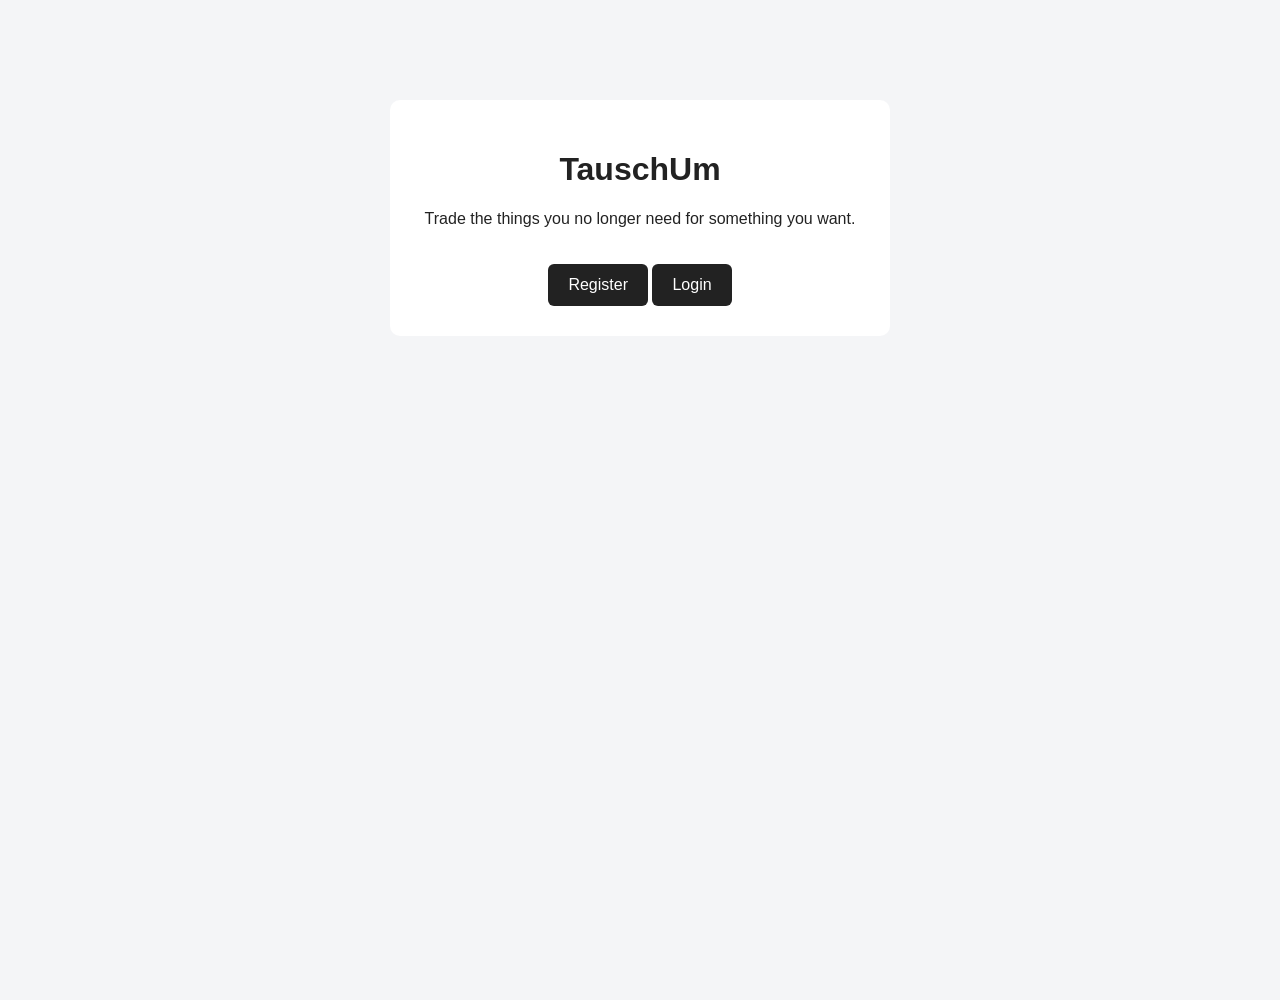
<file: frontend/index.html>
<!DOCTYPE html>
<html lang="en">
<head>
    <meta charset="UTF-8">
    <meta
        name="viewport"
        content="width=device-width, initial-scale=1.0"
    >

    <title>TauschUm</title>

    <link rel="stylesheet" href="style.css">
</head>

<body>
    <main class="home-container">
        <h1>TauschUm</h1>

        <p>
            Trade the things you no longer need for something you want.
        </p>

        <a class="button" href="register.html">
            Register
        </a>
        
        <a class="button" href="login.html">
            Login
        </a>
    </main>
</body>
</html>
</file>
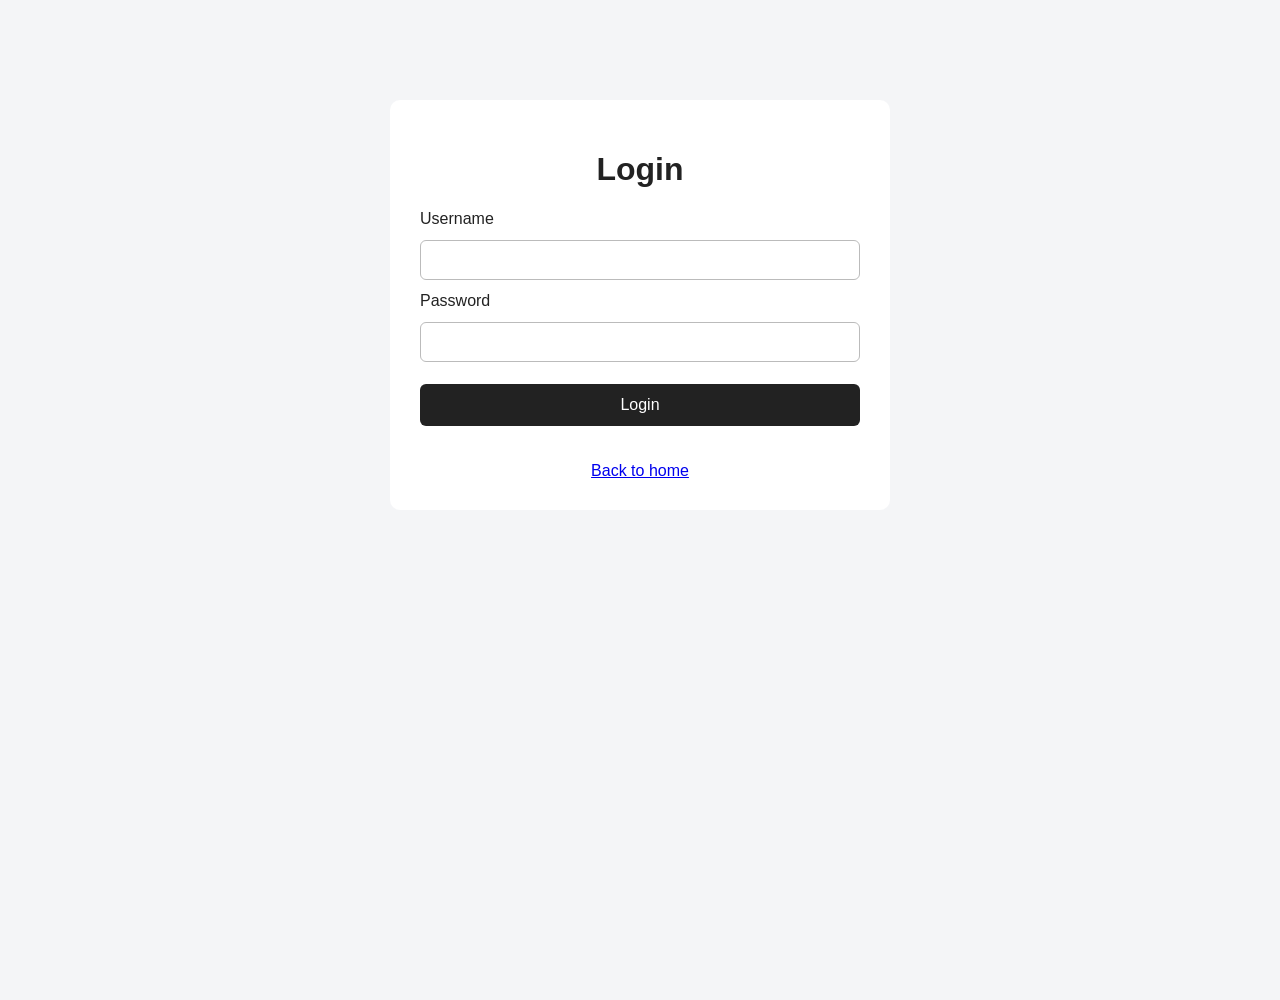
<file: frontend/item.html>
<!DOCTYPE html>
<html lang="en">
<head>
    <meta charset="UTF-8">

    <meta
        name="viewport"
        content="width=device-width, initial-scale=1.0"
    >

    <title>View Listing | TauschUm</title>

    <link rel="stylesheet" href="style.css">
</head>

<body class="listing-page">

    <header class="marketplace-header">
        <a href="marketplace.html" class="logo">
            ⇄ TauschUm
        </a>

        <a
            href="marketplace.html"
            class="back-to-marketplace"
        >
            Back to marketplace
        </a>

        <span id="username-display"></span>
    </header>

    <main class="listing-container">

        <section
            id="listing-card"
            class="listing-card"
        >
            <p>Loading listing...</p>
        </section>

        <section
            id="trade-menu"
            class="trade-menu hidden"
        >
            <div class="trade-menu-header">

                <div>
                    <h2>Create a trade offer</h2>

                    <p>
                        Add one or more items to each side of the trade.
                    </p>
                </div>

                <button
                    type="button"
                    id="close-trade-menu"
                    class="close-trade-menu"
                    aria-label="Close trade menu"
                >
                    ×
                </button>

            </div>

            <div class="trade-board">

                <!-- YOUR OFFER -->

                <section class="trade-panel">
                    <h3>Your offer</h3>

                    <div class="trade-slider">

                        <button
                            type="button"
                            id="previous-user-item-button"
                            class="slider-button"
                            aria-label="Previous item"
                        >
                            ‹
                        </button>

                        <div
                            id="user-item-slide"
                            class="trade-slide"
                        >
                            <p>Loading your items...</p>
                        </div>

                        <button
                            type="button"
                            id="next-user-item-button"
                            class="slider-button"
                            aria-label="Next item"
                        >
                            ›
                        </button>

                    </div>

                    <p
                        id="user-slider-position"
                        class="slider-position"
                    ></p>

                    <button
                        type="button"
                        id="toggle-offered-item-button"
                        class="select-item-button"
                        disabled
                    >
                        Add to offer
                    </button>

                    <div class="selected-items-section">
                        <h4>Items you are offering</h4>

                        <div
                            id="selected-offered-items"
                            class="selected-items-container"
                        >
                            <p class="empty-selection-message">
                                No items selected.
                            </p>
                        </div>
                    </div>
                </section>

                <div class="trade-exchange-symbol">
                    ⇄
                </div>

                <!-- ITEMS BEING REQUESTED -->

                <section class="trade-panel">
                    <h3>You receive</h3>

                    <div class="trade-slider">

                        <button
                            type="button"
                            id="previous-owner-item-button"
                            class="slider-button"
                            aria-label="Previous requested item"
                        >
                            ‹
                        </button>

                        <div
                            id="owner-item-slide"
                            class="trade-slide"
                        >
                            <p>Loading available items...</p>
                        </div>

                        <button
                            type="button"
                            id="next-owner-item-button"
                            class="slider-button"
                            aria-label="Next requested item"
                        >
                            ›
                        </button>

                    </div>

                    <p
                        id="owner-slider-position"
                        class="slider-position"
                    ></p>

                    <button
                        type="button"
                        id="toggle-requested-item-button"
                        class="select-item-button"
                        disabled
                    >
                        Add to request
                    </button>

                    <div class="selected-items-section">
                        <h4>Items you are requesting</h4>

                        <div
                            id="selected-requested-items"
                            class="selected-items-container"
                        >
                            <p class="empty-selection-message">
                                No items selected.
                            </p>
                        </div>
                    </div>
                </section>

            </div>

            <p
                id="trade-message"
                class="trade-message"
            ></p>

            <div class="trade-actions">

                <button
                    type="button"
                    id="cancel-trade-button"
                    class="secondary-button"
                >
                    Cancel
                </button>

                <button
                    type="button"
                    id="send-trade-button"
                    disabled
                >
                    Send offer
                </button>

            </div>
        </section>

    </main>

    <script>
        const API_URL =
            "http://127.0.0.1:8000";

        const username =
            localStorage.getItem("username");

        const userId =
            Number(localStorage.getItem("user_id"));

        const usernameDisplay =
            document.getElementById(
                "username-display"
            );

        const listingCard =
            document.getElementById(
                "listing-card"
            );

        const tradeMenu =
            document.getElementById(
                "trade-menu"
            );

        const tradeMessage =
            document.getElementById(
                "trade-message"
            );

        const sendTradeButton =
            document.getElementById(
                "send-trade-button"
            );

        const closeTradeMenuButton =
            document.getElementById(
                "close-trade-menu"
            );

        const cancelTradeButton =
            document.getElementById(
                "cancel-trade-button"
            );

        /*
            Your items
        */

        const userItemSlide =
            document.getElementById(
                "user-item-slide"
            );

        const previousUserItemButton =
            document.getElementById(
                "previous-user-item-button"
            );

        const nextUserItemButton =
            document.getElementById(
                "next-user-item-button"
            );

        const userSliderPosition =
            document.getElementById(
                "user-slider-position"
            );

        const toggleOfferedItemButton =
            document.getElementById(
                "toggle-offered-item-button"
            );

        const selectedOfferedItemsContainer =
            document.getElementById(
                "selected-offered-items"
            );

        /*
            Other user's items
        */

        const ownerItemSlide =
            document.getElementById(
                "owner-item-slide"
            );

        const previousOwnerItemButton =
            document.getElementById(
                "previous-owner-item-button"
            );

        const nextOwnerItemButton =
            document.getElementById(
                "next-owner-item-button"
            );

        const ownerSliderPosition =
            document.getElementById(
                "owner-slider-position"
            );

        const toggleRequestedItemButton =
            document.getElementById(
                "toggle-requested-item-button"
            );

        const selectedRequestedItemsContainer =
            document.getElementById(
                "selected-requested-items"
            );

        let currentItem = null;

        let userItems = [];

        let ownerItems = [];

        let currentUserItemIndex = 0;

        let currentOwnerItemIndex = 0;

        const selectedOfferedItemIds =
            new Set();

        const selectedRequestedItemIds =
            new Set();

        if (!username || !userId) {
            window.location.href =
                "login.html";
        } else {
            usernameDisplay.textContent =
                `Hello, ${username}`;
        }

        const urlParameters =
            new URLSearchParams(
                window.location.search
            );

        const itemId =
            Number(urlParameters.get("id"));

        function getItemImage(item, imageClass) {
            if (!item.photo_path) {
                return `
                    <div class="trade-slide-placeholder">
                        Item image
                    </div>
                `;
            }

            return `
                <img
                    src="${item.photo_path}"
                    alt="${item.name}"
                    class="${imageClass}"
                >
            `;
        }

        async function loadItem() {
            if (!itemId) {
                listingCard.innerHTML = `
                    <p class="error-message">
                        No listing was selected.
                    </p>
                `;

                return;
            }

            try {
                const response = await fetch(
                    `${API_URL}/items/${itemId}`
                );

                const result =
                    await response.json();

                if (!response.ok) {
                    throw new Error(
                        result.detail ||
                        "Could not load this listing."
                    );
                }

                currentItem = result;

                if (currentItem.owner_id === userId) {
                    listingCard.innerHTML = `
                        <p class="error-message">
                            You cannot request a trade
                            for your own item.
                        </p>
                    `;

                    return;
                }

                const imageContent =
                    getItemImage(
                        currentItem,
                        "listing-image"
                    );

                listingCard.innerHTML = `
                    <div class="listing-image-section">
                        ${imageContent}
                    </div>

                    <div class="listing-information">
                        <h1>
                            ${currentItem.name}
                        </h1>

                        <p class="listing-owner">
                            Listed by
                            <strong>
                                ${currentItem.owner_username}
                            </strong>
                        </p>

                        <section class="listing-description">
                            <h2>Description</h2>

                            <p>
                                ${
                                    currentItem.description ||
                                    "No description provided."
                                }
                            </p>
                        </section>

                        <section class="listing-wishlist">
                            <h2>Owner's wishlist</h2>

                            <p>
                                Wishlist coming soon.
                            </p>
                        </section>

                        <button
                            type="button"
                            id="request-trade-button"
                            class="request-trade-button"
                        >
                            Request a trade
                        </button>
                    </div>
                `;

                const requestTradeButton =
                    document.getElementById(
                        "request-trade-button"
                    );

                requestTradeButton.addEventListener(
                    "click",
                    openTradeMenu
                );

            } catch (error) {
                listingCard.innerHTML = `
                    <p class="error-message">
                        ${error.message}
                    </p>
                `;
            }
        }

        async function openTradeMenu() {
            selectedOfferedItemIds.clear();

            selectedRequestedItemIds.clear();

            /*
                The listing originally opened is
                automatically requested.
            */

            selectedRequestedItemIds.add(
                currentItem.id
            );

            currentUserItemIndex = 0;

            currentOwnerItemIndex = 0;

            tradeMessage.textContent = "";

            sendTradeButton.textContent =
                "Send offer";

            sendTradeButton.disabled = true;

            tradeMenu.classList.remove(
                "hidden"
            );

            await Promise.all([
                loadUserItems(),
                loadOwnerItems()
            ]);

            renderSelectedOfferedItems();

            renderSelectedRequestedItems();

            updateSendButton();

            tradeMenu.scrollIntoView({
                behavior: "smooth",
                block: "start"
            });
        }

        function closeTradeMenu() {
            tradeMenu.classList.add(
                "hidden"
            );

            tradeMessage.textContent = "";

            selectedOfferedItemIds.clear();

            selectedRequestedItemIds.clear();
        }

        async function loadUserItems() {
            userItemSlide.innerHTML = `
                <p>Loading your items...</p>
            `;

            try {
                const response = await fetch(
                    `${API_URL}/users/${userId}/items`
                );

                const result =
                    await response.json();

                if (!response.ok) {
                    throw new Error(
                        result.detail ||
                        "Could not load your items."
                    );
                }

                userItems = result;

                if (userItems.length === 0) {
                    userItemSlide.innerHTML = `
                        <p class="error-message">
                            You need to list an item
                            before making a trade offer.
                        </p>
                    `;

                    previousUserItemButton.disabled =
                        true;

                    nextUserItemButton.disabled =
                        true;

                    toggleOfferedItemButton.disabled =
                        true;

                    userSliderPosition.textContent =
                        "";

                    return;
                }

                currentUserItemIndex = 0;

                showCurrentUserItem();

            } catch (error) {
                userItemSlide.innerHTML = `
                    <p class="error-message">
                        ${error.message}
                    </p>
                `;

                previousUserItemButton.disabled =
                    true;

                nextUserItemButton.disabled =
                    true;

                toggleOfferedItemButton.disabled =
                    true;
            }
        }

        async function loadOwnerItems() {
            ownerItemSlide.innerHTML = `
                <p>Loading available items...</p>
            `;

            try {
                const response = await fetch(
                    `${API_URL}/users/${currentItem.owner_id}/items`
                );

                const result =
                    await response.json();

                if (!response.ok) {
                    throw new Error(
                        result.detail ||
                        "Could not load this user's items."
                    );
                }

                ownerItems = result;

                if (ownerItems.length === 0) {
                    ownerItemSlide.innerHTML = `
                        <p class="error-message">
                            This user has no available items.
                        </p>
                    `;

                    previousOwnerItemButton.disabled =
                        true;

                    nextOwnerItemButton.disabled =
                        true;

                    toggleRequestedItemButton.disabled =
                        true;

                    ownerSliderPosition.textContent =
                        "";

                    return;
                }

                const openedItemIndex =
                    ownerItems.findIndex(
                        item =>
                            item.id === currentItem.id
                    );

                if (openedItemIndex >= 0) {
                    currentOwnerItemIndex =
                        openedItemIndex;
                } else {
                    currentOwnerItemIndex = 0;
                }

                showCurrentOwnerItem();

            } catch (error) {
                ownerItemSlide.innerHTML = `
                    <p class="error-message">
                        ${error.message}
                    </p>
                `;

                previousOwnerItemButton.disabled =
                    true;

                nextOwnerItemButton.disabled =
                    true;

                toggleRequestedItemButton.disabled =
                    true;
            }
        }

        function showCurrentUserItem() {
            if (userItems.length === 0) {
                return;
            }

            const item =
                userItems[currentUserItemIndex];

            const imageContent =
                getItemImage(
                    item,
                    "trade-slide-image"
                );

            userItemSlide.innerHTML = `
                ${imageContent}

                <div class="trade-slide-information">
                    <h4>${item.name}</h4>

                    <p>
                        ${
                            item.description ||
                            "No description provided."
                        }
                    </p>
                </div>
            `;

            userSliderPosition.textContent =
                `${currentUserItemIndex + 1} of ${userItems.length}`;

            previousUserItemButton.disabled =
                userItems.length <= 1;

            nextUserItemButton.disabled =
                userItems.length <= 1;

            toggleOfferedItemButton.disabled =
                false;

            updateOfferedItemButton();
        }

        function showCurrentOwnerItem() {
            if (ownerItems.length === 0) {
                return;
            }

            const item =
                ownerItems[currentOwnerItemIndex];

            const imageContent =
                getItemImage(
                    item,
                    "trade-slide-image"
                );

            ownerItemSlide.innerHTML = `
                ${imageContent}

                <div class="trade-slide-information">
                    <h4>${item.name}</h4>

                    <p>
                        ${
                            item.description ||
                            "No description provided."
                        }
                    </p>
                </div>
            `;

            ownerSliderPosition.textContent =
                `${currentOwnerItemIndex + 1} of ${ownerItems.length}`;

            previousOwnerItemButton.disabled =
                ownerItems.length <= 1;

            nextOwnerItemButton.disabled =
                ownerItems.length <= 1;

            toggleRequestedItemButton.disabled =
                false;

            updateRequestedItemButton();
        }

        function showPreviousUserItem() {
            if (userItems.length === 0) {
                return;
            }

            currentUserItemIndex--;

            if (currentUserItemIndex < 0) {
                currentUserItemIndex =
                    userItems.length - 1;
            }

            showCurrentUserItem();
        }

        function showNextUserItem() {
            if (userItems.length === 0) {
                return;
            }

            currentUserItemIndex++;

            if (
                currentUserItemIndex >=
                userItems.length
            ) {
                currentUserItemIndex = 0;
            }

            showCurrentUserItem();
        }

        function showPreviousOwnerItem() {
            if (ownerItems.length === 0) {
                return;
            }

            currentOwnerItemIndex--;

            if (currentOwnerItemIndex < 0) {
                currentOwnerItemIndex =
                    ownerItems.length - 1;
            }

            showCurrentOwnerItem();
        }

        function showNextOwnerItem() {
            if (ownerItems.length === 0) {
                return;
            }

            currentOwnerItemIndex++;

            if (
                currentOwnerItemIndex >=
                ownerItems.length
            ) {
                currentOwnerItemIndex = 0;
            }

            showCurrentOwnerItem();
        }

        function toggleCurrentOfferedItem() {
            const item =
                userItems[currentUserItemIndex];

            if (
                selectedOfferedItemIds.has(item.id)
            ) {
                selectedOfferedItemIds.delete(
                    item.id
                );
            } else {
                selectedOfferedItemIds.add(
                    item.id
                );
            }

            updateOfferedItemButton();

            renderSelectedOfferedItems();

            updateSendButton();
        }

        function toggleCurrentRequestedItem() {
            const item =
                ownerItems[currentOwnerItemIndex];

            if (
                selectedRequestedItemIds.has(item.id)
            ) {
                selectedRequestedItemIds.delete(
                    item.id
                );
            } else {
                selectedRequestedItemIds.add(
                    item.id
                );
            }

            updateRequestedItemButton();

            renderSelectedRequestedItems();

            updateSendButton();
        }

        function updateOfferedItemButton() {
            const item =
                userItems[currentUserItemIndex];

            if (
                selectedOfferedItemIds.has(item.id)
            ) {
                toggleOfferedItemButton.textContent =
                    "Remove from offer";

                toggleOfferedItemButton.classList.add(
                    "selected"
                );
            } else {
                toggleOfferedItemButton.textContent =
                    "Add to offer";

                toggleOfferedItemButton.classList.remove(
                    "selected"
                );
            }
        }

        function updateRequestedItemButton() {
            const item =
                ownerItems[currentOwnerItemIndex];

            if (
                selectedRequestedItemIds.has(item.id)
            ) {
                toggleRequestedItemButton.textContent =
                    "Remove from request";

                toggleRequestedItemButton.classList.add(
                    "selected"
                );
            } else {
                toggleRequestedItemButton.textContent =
                    "Add to request";

                toggleRequestedItemButton.classList.remove(
                    "selected"
                );
            }
        }

        function renderSelectedOfferedItems() {
            const selectedItems =
                userItems.filter(
                    item =>
                        selectedOfferedItemIds.has(
                            item.id
                        )
                );

            if (selectedItems.length === 0) {
                selectedOfferedItemsContainer.innerHTML = `
                    <p class="empty-selection-message">
                        No items selected.
                    </p>
                `;

                return;
            }

            selectedOfferedItemsContainer.innerHTML =
                selectedItems.map(item => `
                    <div class="selected-item-chip">
                        <span>${item.name}</span>

                        <button
                            type="button"
                            class="remove-selected-item"
                            data-offered-item-id="${item.id}"
                            aria-label="Remove ${item.name}"
                        >
                            ×
                        </button>
                    </div>
                `).join("");

            const removeButtons =
                selectedOfferedItemsContainer
                    .querySelectorAll(
                        "[data-offered-item-id]"
                    );

            removeButtons.forEach(button => {
                button.addEventListener(
                    "click",
                    () => {
                        const selectedItemId =
                            Number(
                                button.dataset
                                    .offeredItemId
                            );

                        selectedOfferedItemIds.delete(
                            selectedItemId
                        );

                        renderSelectedOfferedItems();

                        updateOfferedItemButton();

                        updateSendButton();
                    }
                );
            });
        }

        function renderSelectedRequestedItems() {
            const selectedItems =
                ownerItems.filter(
                    item =>
                        selectedRequestedItemIds.has(
                            item.id
                        )
                );

            if (selectedItems.length === 0) {
                selectedRequestedItemsContainer.innerHTML = `
                    <p class="empty-selection-message">
                        No items selected.
                    </p>
                `;

                return;
            }

            selectedRequestedItemsContainer.innerHTML =
                selectedItems.map(item => `
                    <div class="selected-item-chip">
                        <span>${item.name}</span>

                        <button
                            type="button"
                            class="remove-selected-item"
                            data-requested-item-id="${item.id}"
                            aria-label="Remove ${item.name}"
                        >
                            ×
                        </button>
                    </div>
                `).join("");

            const removeButtons =
                selectedRequestedItemsContainer
                    .querySelectorAll(
                        "[data-requested-item-id]"
                    );

            removeButtons.forEach(button => {
                button.addEventListener(
                    "click",
                    () => {
                        const selectedItemId =
                            Number(
                                button.dataset
                                    .requestedItemId
                            );

                        selectedRequestedItemIds.delete(
                            selectedItemId
                        );

                        renderSelectedRequestedItems();

                        updateRequestedItemButton();

                        updateSendButton();
                    }
                );
            });
        }

        function updateSendButton() {
            const hasOfferedItems =
                selectedOfferedItemIds.size > 0;

            const hasRequestedItems =
                selectedRequestedItemIds.size > 0;

            sendTradeButton.disabled =
                !hasOfferedItems ||
                !hasRequestedItems;
        }

        async function sendTradeOffer() {
            if (
                selectedOfferedItemIds.size === 0
            ) {
                tradeMessage.textContent =
                    "Choose at least one item to offer.";

                return;
            }

            if (
                selectedRequestedItemIds.size === 0
            ) {
                tradeMessage.textContent =
                    "Choose at least one item to request.";

                return;
            }

            sendTradeButton.disabled = true;

            sendTradeButton.textContent =
                "Sending...";

            tradeMessage.textContent = "";

            const tradeData = {
                requester_id: userId,

                receiver_id:
                    currentItem.owner_id,

                offered_item_ids:
                    Array.from(
                        selectedOfferedItemIds
                    ),

                requested_item_ids:
                    Array.from(
                        selectedRequestedItemIds
                    )
            };

            try {
                const response = await fetch(
                    `${API_URL}/trade-requests`,
                    {
                        method: "POST",

                        headers: {
                            "Content-Type":
                                "application/json"
                        },

                        body: JSON.stringify(
                            tradeData
                        )
                    }
                );

                const result =
                    await response.json();

                if (!response.ok) {
                    throw new Error(
                        result.detail ||
                        "Could not send the trade request."
                    );
                }

                tradeMessage.textContent =
                    "Trade request sent successfully. Returning to the marketplace...";

                sendTradeButton.textContent =
                    "Offer sent";

                setTimeout(() => {
                    window.location.href =
                        "marketplace.html";
                }, 1500);

            } catch (error) {
                tradeMessage.textContent =
                    error.message;

                sendTradeButton.textContent =
                    "Send offer";

                updateSendButton();
            }
        }

        previousUserItemButton.addEventListener(
            "click",
            showPreviousUserItem
        );

        nextUserItemButton.addEventListener(
            "click",
            showNextUserItem
        );

        previousOwnerItemButton.addEventListener(
            "click",
            showPreviousOwnerItem
        );

        nextOwnerItemButton.addEventListener(
            "click",
            showNextOwnerItem
        );

        toggleOfferedItemButton.addEventListener(
            "click",
            toggleCurrentOfferedItem
        );

        toggleRequestedItemButton.addEventListener(
            "click",
            toggleCurrentRequestedItem
        );

        closeTradeMenuButton.addEventListener(
            "click",
            closeTradeMenu
        );

        cancelTradeButton.addEventListener(
            "click",
            closeTradeMenu
        );

        sendTradeButton.addEventListener(
            "click",
            sendTradeOffer
        );

        loadItem();
    </script>

</body>
</html>
</file>
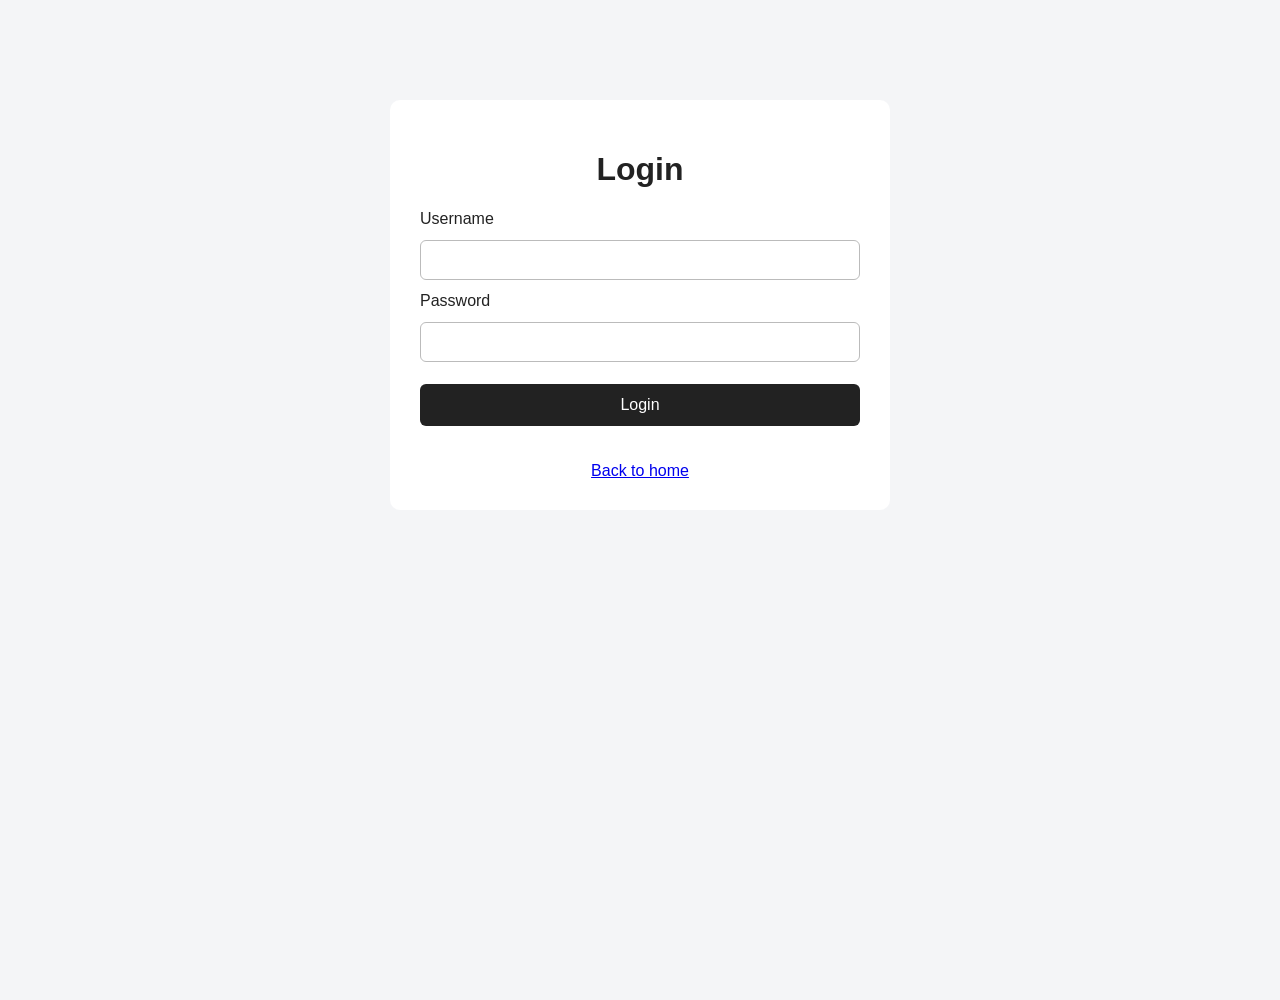
<file: frontend/list-item.html>
<!DOCTYPE html>
<html lang="en">
<head>
    <meta charset="UTF-8">

    <meta
        name="viewport"
        content="width=device-width, initial-scale=1.0"
    >

    <title>List an Item | TauschUm</title>

    <link rel="stylesheet" href="style.css">
</head>

<body class="list-item-page">

    <header class="marketplace-header">
        <a href="marketplace.html" class="logo">
            TauschUm
        </a>

        <span id="username-display"></span>
    </header>

    <main class="list-item-container">

        <section class="list-item-card">
            <h1>List an item</h1>

            <p>
                Add something you are willing to trade.
            </p>

            <form id="list-item-form">

                <label for="name">
                    Item name
                </label>

                <input
                    type="text"
                    id="name"
                    name="name"
                    required
                >

                <label for="description">
                    Description
                </label>

                <textarea
                    id="description"
                    name="description"
                    rows="5"
                    required
                ></textarea>

                <label for="photo">
                    Item photo
                </label>

                <input
                    type="file"
                    id="photo"
                    name="photo"
                    accept="image/jpeg,image/png,image/webp"
                    required
                >

                <img
                    id="photo-preview"
                    class="photo-preview"
                    alt="Selected item preview"
                    hidden
                >

                <p
                    id="form-message"
                    class="form-message"
                ></p>

                <button
                    type="submit"
                    class="add-item-button"
                >
                    List item
                </button>

            </form>
        </section>

    </main>

    <script>
        const username =
            localStorage.getItem("username");

        const userId =
            localStorage.getItem("user_id");

        const usernameDisplay =
            document.getElementById(
                "username-display"
            );

        const form =
            document.getElementById(
                "list-item-form"
            );

        const photoInput =
            document.getElementById("photo");

        const photoPreview =
            document.getElementById(
                "photo-preview"
            );

        const formMessage =
            document.getElementById(
                "form-message"
            );

        if (!username || !userId) {
            window.location.href = "login.html";
        } else {
            usernameDisplay.textContent =
                `Hello, ${username}`;
        }

        photoInput.addEventListener(
            "change",
            function () {
                const selectedPhoto =
                    photoInput.files[0];

                if (!selectedPhoto) {
                    photoPreview.hidden = true;
                    return;
                }

                photoPreview.src =
                    URL.createObjectURL(
                        selectedPhoto
                    );

                photoPreview.hidden = false;
            }
        );

        form.addEventListener(
            "submit",
            async function (event) {
                event.preventDefault();

                formMessage.textContent =
                    "Uploading item...";

                const formData =
                    new FormData();

                formData.append(
                    "name",
                    document.getElementById(
                        "name"
                    ).value
                );

                formData.append(
                    "description",
                    document.getElementById(
                        "description"
                    ).value
                );

                formData.append(
                    "owner_id",
                    userId
                );

                formData.append(
                    "photo",
                    photoInput.files[0]
                );

                try {
                    const response = await fetch(
                        "http://127.0.0.1:8000/items/upload",
                        {
                            method: "POST",
                            body: formData,
                        }
                    );

                    const result =
                        await response.json();

                    if (!response.ok) {
                        throw new Error(
                            result.detail ||
                            "Could not list item."
                        );
                    }

                    window.location.href =
                        "marketplace.html";

                } catch (error) {
                    formMessage.textContent =
                        error.message;
                }
            }
        );
    </script>

</body>
</html>
</file>
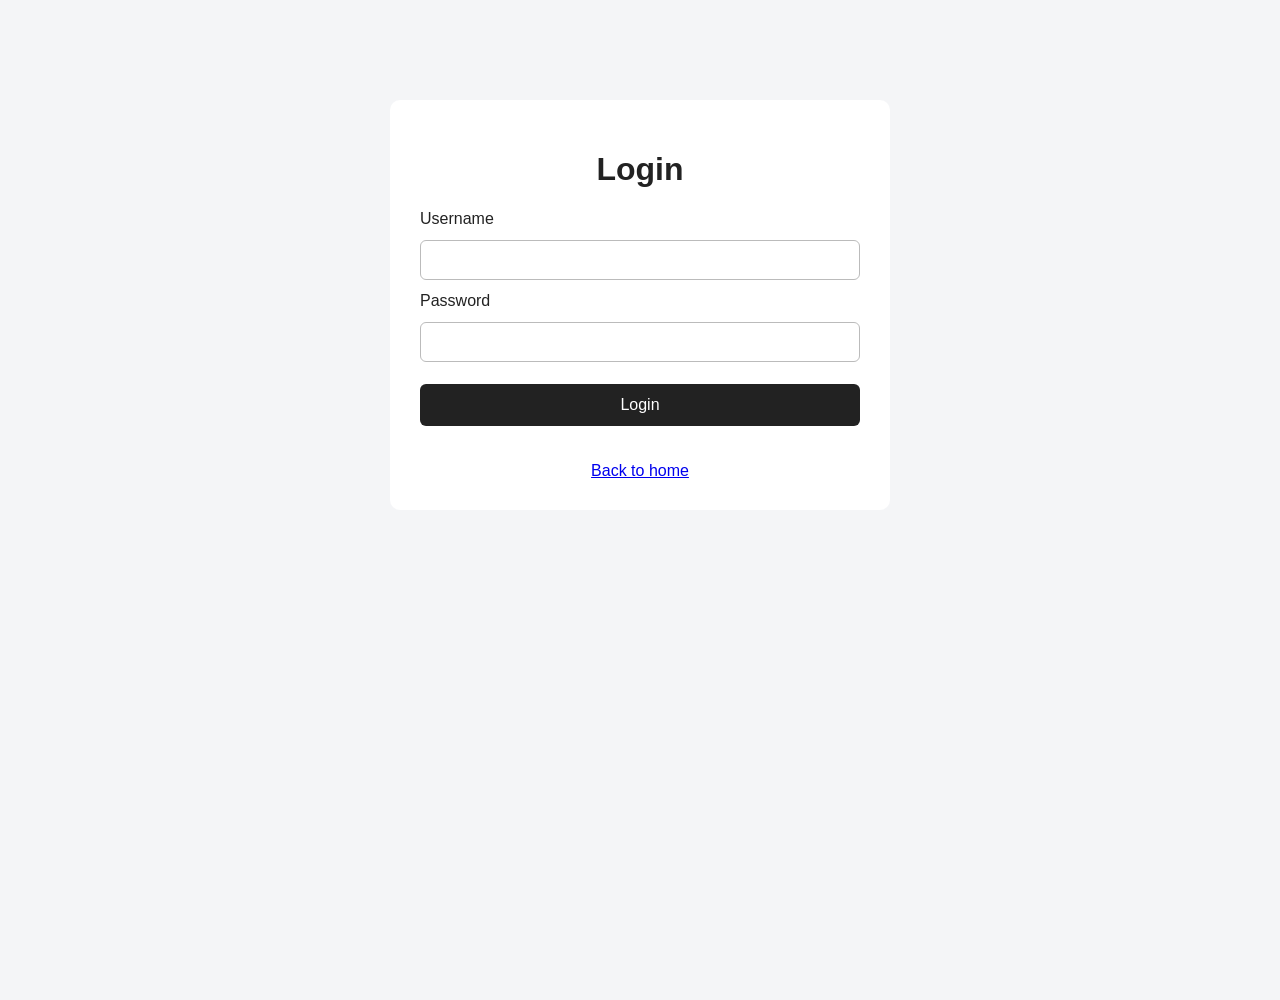
<file: frontend/login.html>
<!DOCTYPE html>
<html lang="en">
<head>
    <meta charset="UTF-8">

    <meta
        name="viewport"
        content="width=device-width, initial-scale=1.0"
    >

    <title>Login | TauschUm</title>

    <link rel="stylesheet" href="style.css">
</head>

<body>
    <main class="form-container">
        <h1>Login</h1>

        <form id="login-form">
            <label for="username">
                Username
            </label>

            <input
                id="username"
                type="text"
                required
            >

            <label for="password">
                Password
            </label>

            <input
                id="password"
                type="password"
                required
            >

            <button type="submit">
                Login
            </button>
        </form>

        <p id="message"></p>

        <a href="index.html">
            Back to home
        </a>
    </main>

    <script>
        const form = document.getElementById("login-form");
        const message = document.getElementById("message");

        form.addEventListener("submit", async function (event) {
            event.preventDefault();

            const username =
                document.getElementById("username").value;

            const password =
                document.getElementById("password").value;

            const response = await fetch(
                "http://127.0.0.1:8000/login",
                {
                    method: "POST",
                    headers: {
                        "Content-Type": "application/json"
                    },
                    body: JSON.stringify({
                        username: username,
                        password: password
                    })
                }
            );

            const data = await response.json();

            if (response.ok) {

                localStorage.setItem(
                    "user_id",
                    data.user_id
                );


                localStorage.setItem(
                    "username",
                    data.username
                );

                window.location.href = "marketplace.html";
            } else {
                message.textContent = data.detail;
            }
        });
    </script>
</body>
</html>
</file>
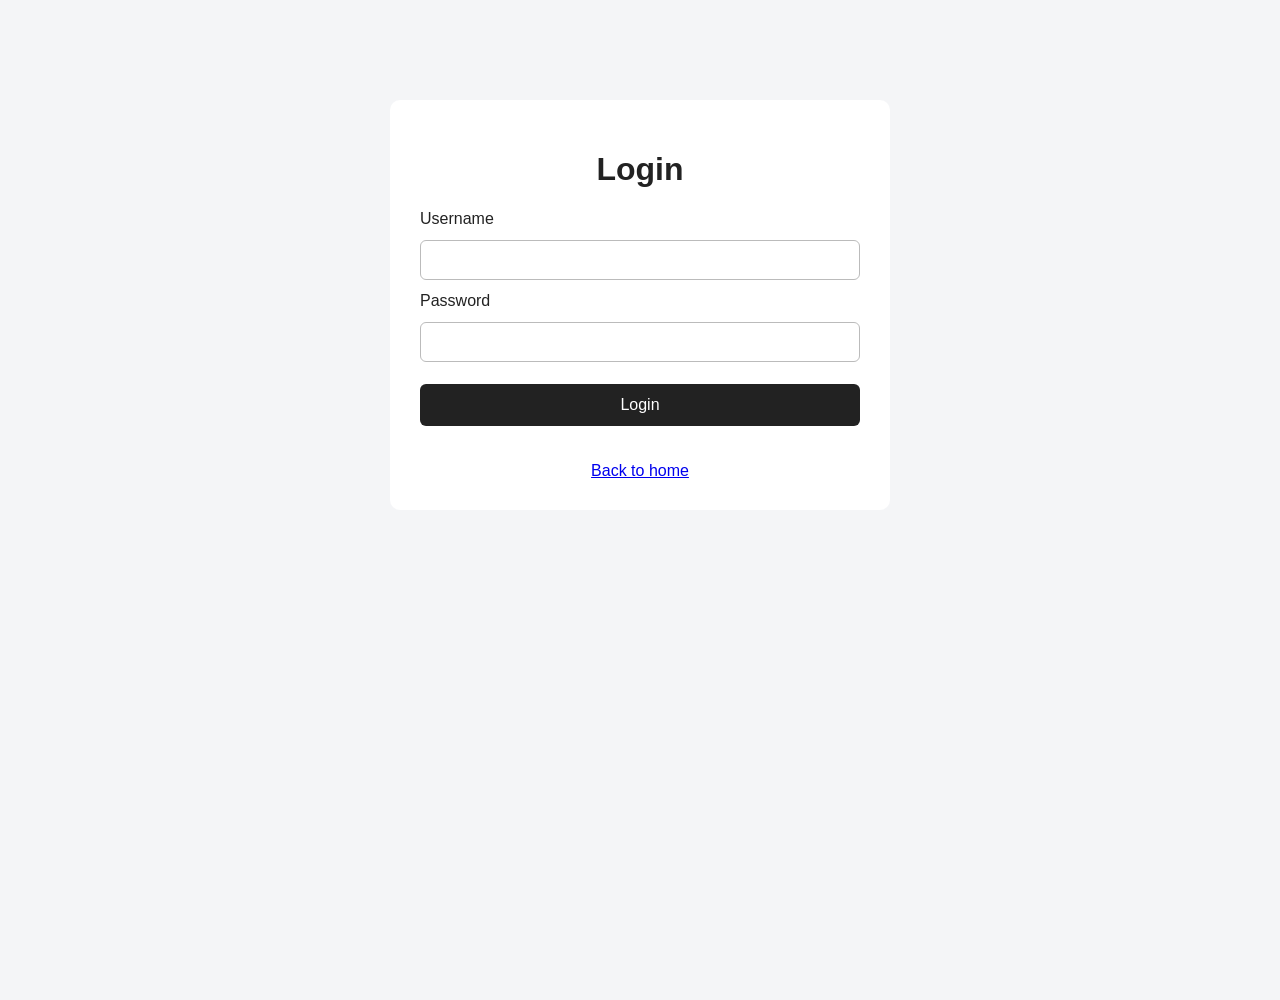
<file: frontend/marketplace.html>
<!DOCTYPE html>
<html lang="en">
<head>
    <meta charset="UTF-8">

    <meta
        name="viewport"
        content="width=device-width, initial-scale=1.0"
    >

    <title>TauschUm Marketplace Hi Test</title>

    <link rel="stylesheet" href="style.css">
</head>

<body class="marketplace-page">

    <h1 style="background: red; color: white;">
        TESTING NEW MARKETPLACE
    </h1>

    <header class="marketplace-header">
        <a href="marketplace.html" class="logo">
            ⇄ TauschUm
        </a>

        <nav class="main-navigation">
            <a
                href="marketplace.html"
                class="nav-link active"
            >
                Marketplace
            </a>

            <a
                href="my-listings.html"
                class="nav-link"
            >
                My Listings
            </a>

            <a
                href="trade-requests.html"
                class="nav-link notification-link"
            >
                Trade Requests

                <span
                    id="trade-request-count"
                    class="notification-badge hidden"
                >
                    0
                </span>
            </a>

            <a
                href="chat.html"
                class="nav-link notification-link"
            >
                Chat

                <span
                    id="chat-count"
                    class="notification-badge hidden"
                >
                    0
                </span>
            </a>

            <a
                href="profile.html"
                class="nav-link"
            >
                Profile
            </a>
        </nav>

        <div class="marketplace-user-section">
            <span id="username-display"></span>

            <button
                type="button"
                id="logout-button"
                class="logout-button"
            >
                Log out
            </button>
        </div>
    </header>

    <section class="marketplace-search-section">
        <input
            type="search"
            id="search-bar"
            class="search-bar"
            placeholder="Search for items..."
        >
    </section>

    <main class="marketplace-container">

        <section class="marketplace-heading">
            <div>
                <h1>Marketplace</h1>

                <p>
                    Find something worth swapping for.
                </p>
            </div>

            <a
                href="list-item.html"
                class="add-item-button"
            >
                List an item
            </a>
        </section>

        <section
            id="item-grid"
            class="item-grid"
        >
            <p>Loading items...</p>
        </section>

    </main>

    <script>
        const API_URL =
            "http://127.0.0.1:8000";

        const username =
            localStorage.getItem("username");

        const userId =
            Number(localStorage.getItem("user_id"));

        const usernameDisplay =
            document.getElementById(
                "username-display"
            );

        const itemGrid =
            document.getElementById(
                "item-grid"
            );

        const searchBar =
            document.getElementById(
                "search-bar"
            );

        const logoutButton =
            document.getElementById(
                "logout-button"
            );

        const tradeRequestCount =
            document.getElementById(
                "trade-request-count"
            );

        const chatCount =
            document.getElementById(
                "chat-count"
            );

        let marketplaceItems = [];

        if (!username || !userId) {
            window.location.href =
                "login.html";
        } else {
            usernameDisplay.textContent =
                `Hello, ${username}`;
        }

        function logout() {
            localStorage.removeItem(
                "user_id"
            );

            localStorage.removeItem(
                "username"
            );

            window.location.href =
                "login.html";
        }

        function updateNotificationBadge(
            badge,
            count
        ) {
            if (count > 0) {
                badge.textContent = count;

                badge.classList.remove(
                    "hidden"
                );
            } else {
                badge.textContent = "0";

                badge.classList.add(
                    "hidden"
                );
            }
        }

        function renderItems(items) {
            itemGrid.innerHTML = "";

            if (items.length === 0) {
                itemGrid.innerHTML = `
                    <p>
                        No matching items were found.
                    </p>
                `;

                return;
            }

            for (const item of items) {
                const card =
                    document.createElement(
                        "article"
                    );

                card.className =
                    "item-card";

                let imageContent = `
                    <div class="item-image-text">
                        Item image
                    </div>
                `;

                if (item.photo_path) {
                    imageContent = `
                        <img
                            src="${item.photo_path}"
                            alt="${item.name}"
                            class="item-image"
                        >
                    `;
                }

                card.innerHTML = `
                    <div class="item-image-placeholder">
                        ${imageContent}
                    </div>

                    <div class="item-card-content">
                        <h2>${item.name}</h2>

                        <p class="item-description">
                            ${
                                item.description ||
                                "No description provided."
                            }
                        </p>

                        <p class="item-owner">
                            Listed by
                            <strong>
                                ${item.owner_username}
                            </strong>
                        </p>

                        <div class="wishlist">
                            <h3>Wishlist</h3>

                            <p>
                                Wishlist coming soon.
                            </p>
                        </div>

                        <a
                            href="item.html?id=${item.id}"
                            class="view-listing-button"
                        >
                            View listing
                        </a>
                    </div>
                `;

                itemGrid.appendChild(
                    card
                );
            }
        }

        async function loadItems() {
            try {
                const response = await fetch(
                    `${API_URL}/items`
                );

                const result =
                    await response.json();

                if (!response.ok) {
                    throw new Error(
                        result.detail ||
                        "Could not load marketplace items."
                    );
                }

                marketplaceItems =
                    result.filter(
                        item =>
                            item.owner_id !==
                            userId
                    );

                if (
                    marketplaceItems.length === 0
                ) {
                    itemGrid.innerHTML = `
                        <p>
                            No other users have listed
                            any items yet.
                        </p>
                    `;

                    return;
                }

                renderItems(
                    marketplaceItems
                );

            } catch (error) {
                itemGrid.innerHTML = `
                    <p class="error-message">
                        ${error.message}
                    </p>
                `;
            }
        }

        function searchItems() {
            const searchText =
                searchBar.value
                    .trim()
                    .toLowerCase();

            if (!searchText) {
                renderItems(
                    marketplaceItems
                );

                return;
            }

            const filteredItems =
                marketplaceItems.filter(
                    item => {
                        const name =
                            item.name
                                .toLowerCase();

                        const description =
                            (
                                item.description ||
                                ""
                            ).toLowerCase();

                        const owner =
                            item.owner_username
                                .toLowerCase();

                        return (
                            name.includes(
                                searchText
                            ) ||
                            description.includes(
                                searchText
                            ) ||
                            owner.includes(
                                searchText
                            )
                        );
                    }
                );

            renderItems(
                filteredItems
            );
        }

        logoutButton.addEventListener(
            "click",
            logout
        );

        searchBar.addEventListener(
            "input",
            searchItems
        );

        /*
            Temporary notification values.

            These will later be replaced by
            values loaded from the backend.
        */

        updateNotificationBadge(
            tradeRequestCount,
            0
        );

        updateNotificationBadge(
            chatCount,
            0
        );

        loadItems();
    </script>

</body>
</html>
</file>
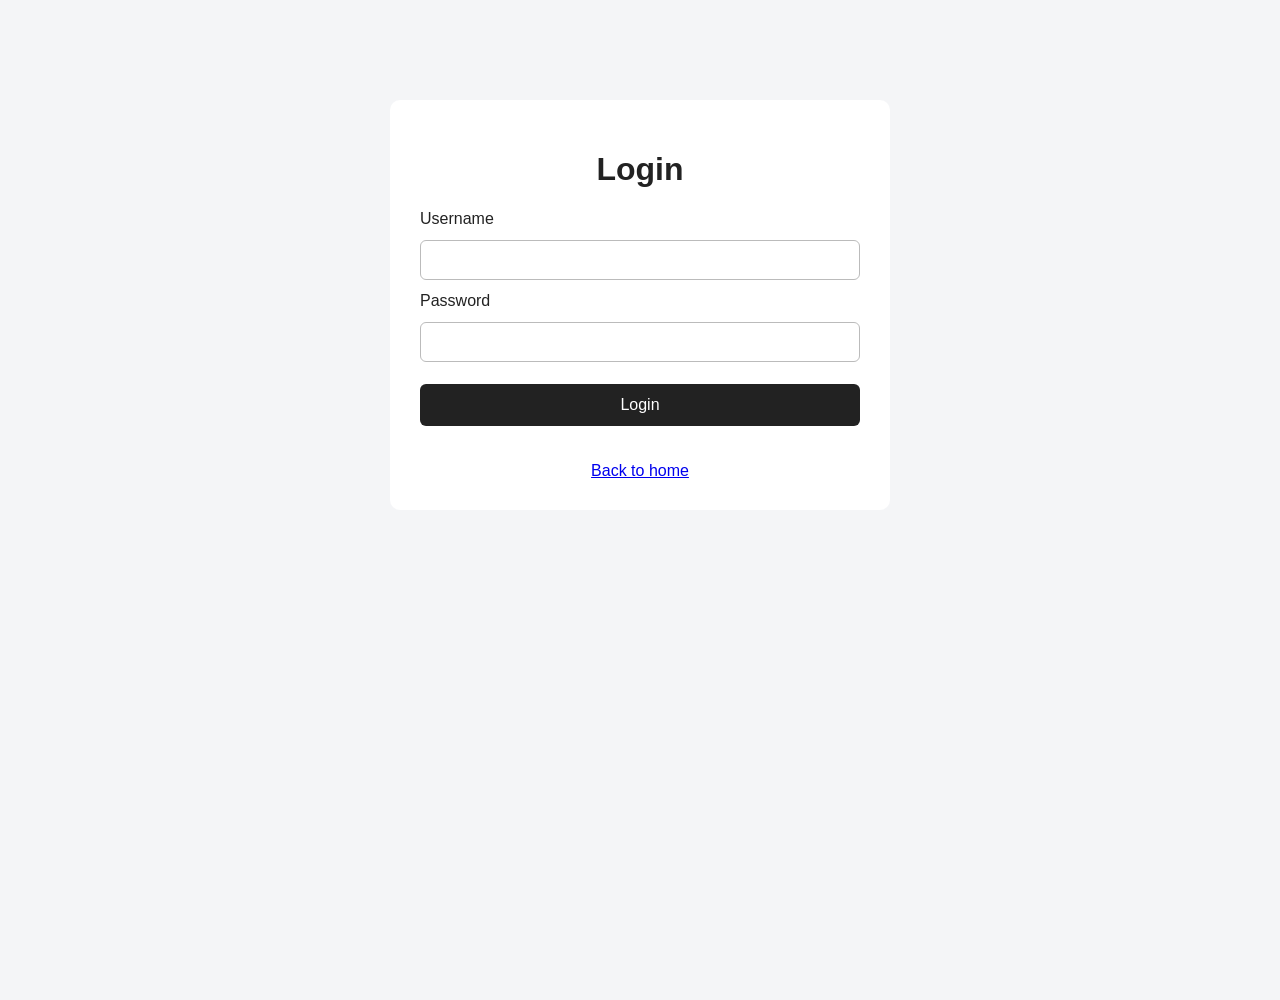
<file: frontend/my-listings.html>
<!DOCTYPE html>
<html lang="en">
<head>
    <meta charset="UTF-8">
    <meta name="viewport" content="width=device-width, initial-scale=1.0">

    <title>My Listings | TauschUm</title>

    <link rel="stylesheet" href="style.css">
</head>

<body>
    <header class="marketplace-header">
        <a class="logo" href="marketplace.html">⇄ TauschUm</a>

        <nav class="main-navigation">
            <a href="marketplace.html">Marketplace</a>
            <a class="active" href="my-listings.html">My Listings</a>
            <a href="trade-requests.html">Trade Requests</a>
            <a href="#">Chat</a>
            <a href="#">Profile</a>
        </nav>

        <div class="marketplace-user-section">
            <span id="username-display"></span>

            <button
                class="logout-button"
                id="logout-button"
                type="button"
            >
                Logout
            </button>
        </div>
    </header>

    <main class="my-listings-page">
        <section class="my-listings-heading">
            <div>
                <h1>My Listings</h1>

                <p>
                    View and manage the items you currently have listed.
                </p>
            </div>

            <a
                class="add-listing-button"
                href="list-item.html"
            >
                + Add listing
            </a>
        </section>

        <div
            class="listing-message"
            id="listing-message"
            role="status"
        ></div>

        <section
            class="my-listings-grid"
            id="my-listings-grid"
        >
            <div class="listings-loading">
                Loading your listings…
            </div>
        </section>
    </main>

    <script>
        const API_BASE_URL = "http://127.0.0.1:8000";

        const userId = Number(
            localStorage.getItem("user_id")
        );

        const username = localStorage.getItem("username");

        const listingsGrid = document.getElementById(
            "my-listings-grid"
        );

        const listingMessage = document.getElementById(
            "listing-message"
        );

        if (!userId || !username) {
            window.location.href = "login.html";
        }

        document.getElementById(
            "username-display"
        ).textContent = username;

        document.getElementById(
            "logout-button"
        ).addEventListener("click", () => {
            localStorage.removeItem("user_id");
            localStorage.removeItem("username");

            window.location.href = "login.html";
        });

        function escapeHtml(value) {
            return String(value ?? "")
                .replaceAll("&", "&amp;")
                .replaceAll("<", "&lt;")
                .replaceAll(">", "&gt;")
                .replaceAll('"', "&quot;")
                .replaceAll("'", "&#039;");
        }

        function showMessage(message, type) {
            listingMessage.textContent = message;
            listingMessage.className = (
                `listing-message ${type}`
            );
        }

        function clearMessage() {
            listingMessage.textContent = "";
            listingMessage.className = "listing-message";
        }

        async function getErrorMessage(response) {
            try {
                const data = await response.json();

                return (
                    data.detail ||
                    "Something went wrong."
                );
            } catch {
                return "Something went wrong.";
            }
        }

        function renderListingCard(item) {
            const image = item.photo_path
                ? `
                    <img
                        class="my-listing-image"
                        src="${escapeHtml(item.photo_path)}"
                        alt="${escapeHtml(item.name)}"
                    >
                `
                : `
                    <div class="my-listing-image-placeholder">
                        No image
                    </div>
                `;

            return `
                <article
                    class="my-listing-card"
                    data-item-id="${item.id}"
                >
                    ${image}

                    <div class="my-listing-content">
                        <h2>
                            ${escapeHtml(item.name)}
                        </h2>

                        ${
                            item.description
                                ? `
                                    <p class="my-listing-description">
                                        ${escapeHtml(item.description)}
                                    </p>
                                `
                                : ""
                        }

                        <div class="my-listing-actions">
                            <a
                                class="my-listing-view-button"
                                href="view-listing.html?id=${item.id}"
                            >
                                View listing
                            </a>

                            <button
                                class="my-listing-remove-button"
                                type="button"
                                data-remove-item-id="${item.id}"
                                data-item-name="${escapeHtml(item.name)}"
                            >
                                Remove listing
                            </button>
                        </div>
                    </div>
                </article>
            `;
        }

        function attachRemoveButtons() {
            document.querySelectorAll(
                "[data-remove-item-id]"
            ).forEach((button) => {
                button.addEventListener(
                    "click",
                    handleRemoveListing
                );
            });
        }

        async function loadListings() {
            clearMessage();

            try {
                const response = await fetch(
                    `${API_BASE_URL}/users/${userId}/items`
                );

                if (!response.ok) {
                    throw new Error(
                        await getErrorMessage(response)
                    );
                }

                const items = await response.json();

                if (items.length === 0) {
                    listingsGrid.innerHTML = `
                        <div class="my-listings-empty">
                            <h2>You have no active listings.</h2>

                            <p>
                                Add an item when you are ready
                                to start trading.
                            </p>

                            <a
                                class="add-listing-button"
                                href="list-item.html"
                            >
                                + Add your first listing
                            </a>
                        </div>
                    `;

                    return;
                }

                listingsGrid.innerHTML = items
                    .map(renderListingCard)
                    .join("");

                attachRemoveButtons();

            } catch (error) {
                listingsGrid.innerHTML = `
                    <div class="my-listings-empty">
                        Could not load your listings.
                    </div>
                `;

                showMessage(
                    error.message,
                    "error"
                );
            }
        }

        async function handleRemoveListing(event) {
            const button = event.currentTarget;

            const itemId = Number(
                button.dataset.removeItemId
            );

            const itemName = button.dataset.itemName;

            const confirmed = window.confirm(
                `Remove "${itemName}" from your listings? ` +
                "Any pending trade requests involving this item " +
                "will become unavailable."
            );

            if (!confirmed) {
                return;
            }

            button.disabled = true;
            button.textContent = "Removing…";

            try {
                const response = await fetch(
                    `${API_BASE_URL}/items/${itemId}/remove`,
                    {
                        method: "PATCH",
                        headers: {
                            "Content-Type": "application/json"
                        },
                        body: JSON.stringify({
                            user_id: userId
                        })
                    }
                );

                if (!response.ok) {
                    throw new Error(
                        await getErrorMessage(response)
                    );
                }

                const card = document.querySelector(
                    `[data-item-id="${itemId}"]`
                );

                if (card) {
                    card.remove();
                }

                showMessage(
                    `"${itemName}" was removed successfully.`,
                    "success"
                );

                const remainingCards = document.querySelectorAll(
                    ".my-listing-card"
                );

                if (remainingCards.length === 0) {
                    listingsGrid.innerHTML = `
                        <div class="my-listings-empty">
                            <h2>You have no active listings.</h2>

                            <p>
                                Add an item when you are ready
                                to start trading.
                            </p>

                            <a
                                class="add-listing-button"
                                href="list-item.html"
                            >
                                + Add your first listing
                            </a>
                        </div>
                    `;
                }

            } catch (error) {
                showMessage(
                    error.message,
                    "error"
                );

                button.disabled = false;
                button.textContent = "Remove listing";
            }
        }

        loadListings();
    </script>
</body>
</html>
</file>
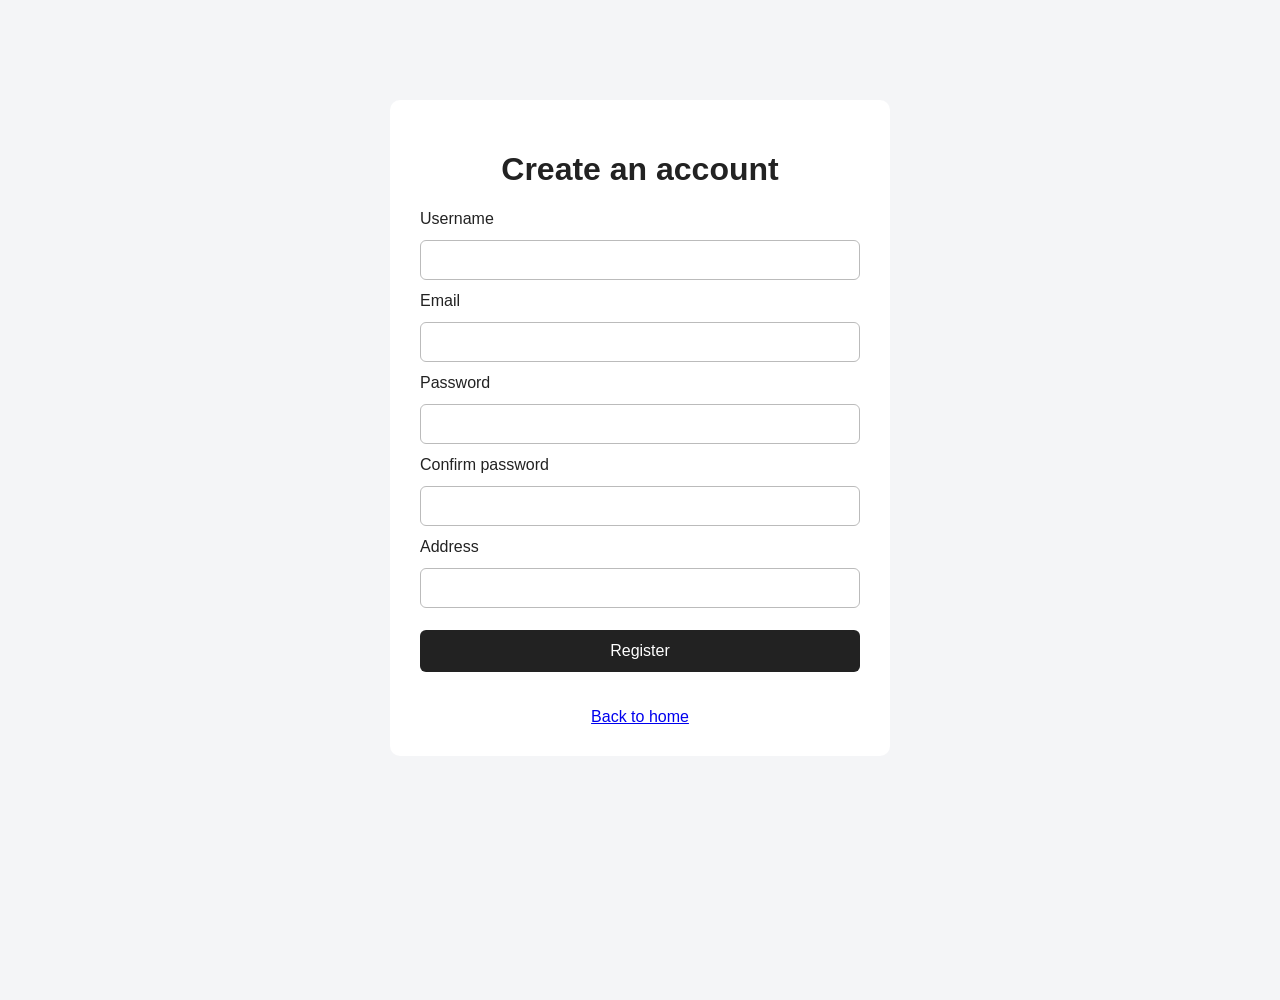
<file: frontend/register.html>
<!DOCTYPE html>
<html lang="en">
<head>
    <meta charset="UTF-8">

    <meta
        name="viewport"
        content="width=device-width, initial-scale=1.0"
    >

    <title>Register | TauschUm</title>

    <link rel="stylesheet" href="style.css">
</head>

<body>
    <main class="form-container">
        <h1>Create an account</h1>

        <form id="register-form">
            <label for="username">
                Username
            </label>

            <input
                id="username"
                name="username"
                type="text"
                required
            >

            <label for="email">
                Email
            </label>

            <input
                id="email"
                name="email"
                type="email"
                required
            >

            <label for="password">
                Password
            </label>

            <input
                id="password"
                name="password"
                type="password"
                required
            >

            <label for="confirm-password">
                Confirm password
            </label>

            <input
                id="confirm-password"
                name="confirm-password"
                type="password"
                required
            >

            <label for="address">
                Address
            </label>

            <input
                id="address"
                name="address"
                type="text"
                required
            >

            <button type="submit">
                Register
            </button>
        </form>

        <p id="message"></p>

        <a href="index.html">
            Back to home
        </a>
    </main>

    <script>
        const form = document.getElementById("register-form");
        const message = document.getElementById("message");

        form.addEventListener("submit", async function (event) {
            event.preventDefault();

            const username =
                document.getElementById("username").value;

            const email =
                document.getElementById("email").value;

            const password =
                document.getElementById("password").value;

            const confirmPassword =
                document.getElementById("confirm-password").value;

            const address =
                document.getElementById("address").value;

            if (password !== confirmPassword) {
                message.textContent = "Passwords do not match.";
                return;
            }

            try {
                const response = await fetch(
                    "http://127.0.0.1:8000/users",
                    {
                        method: "POST",
                        headers: {
                            "Content-Type": "application/json"
                        },
                        body: JSON.stringify({
                            username: username,
                            email: email,
                            password: password,
                            address: address
                        })
                    }
                );

                const data = await response.json();

                if (response.ok) {
                    message.textContent =
                        "Registration successful! Redirecting to login...";

                    form.reset();

                    setTimeout(function () {
                        window.location.href = "login.html";
                    }, 1500);
                } else {
                    message.textContent =
                        data.detail || "Registration failed.";
                }
            } catch (error) {
                message.textContent =
                    "Could not connect to the server.";
            }
        });
    </script>
</body>
</html>
</file>
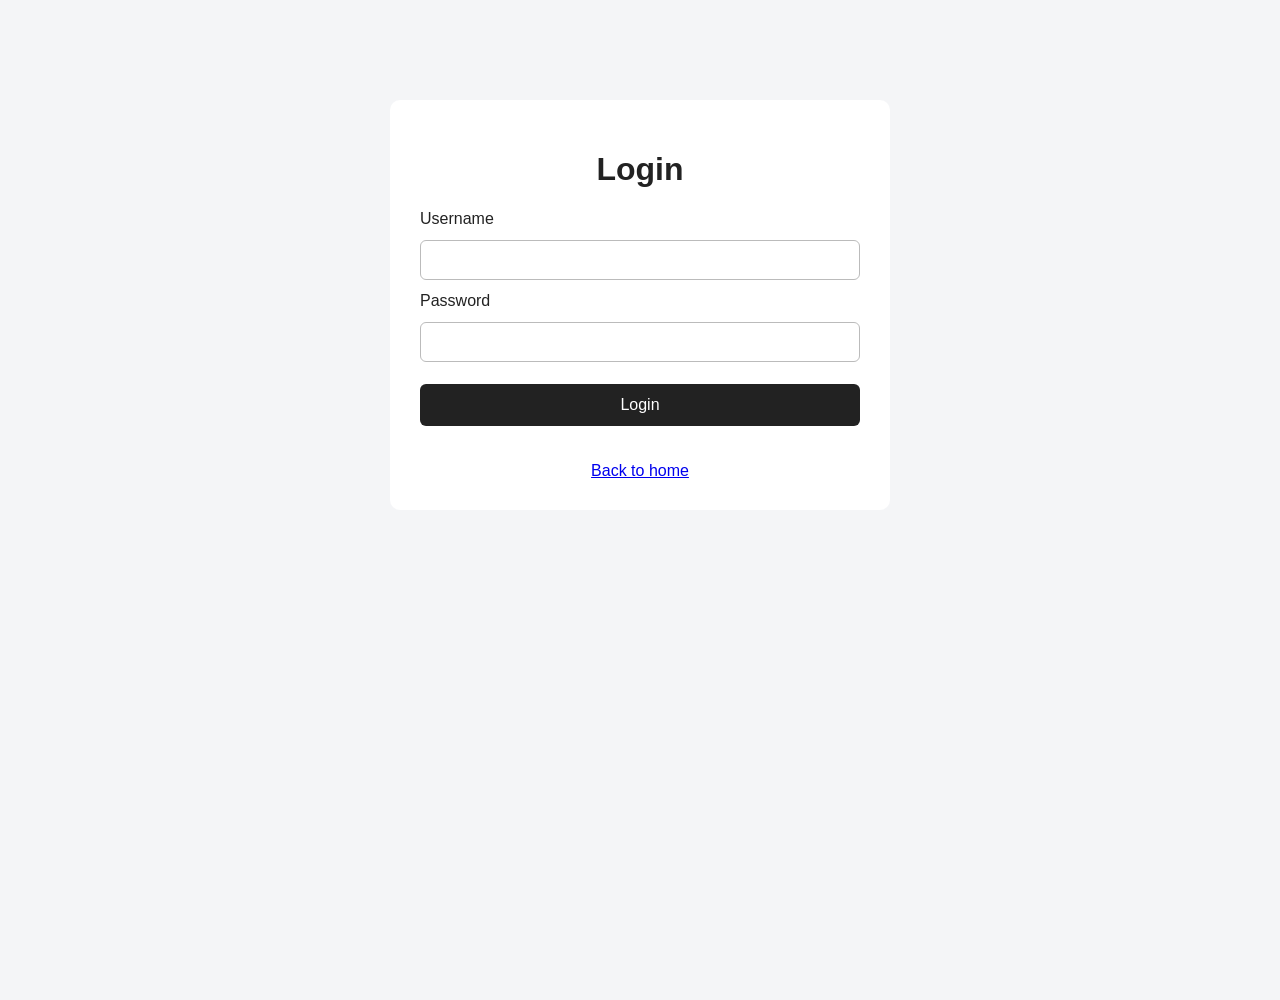
<file: frontend/trade-requests.html>
<!DOCTYPE html>
<html lang="en">
<head>
    <meta charset="UTF-8">
    <meta name="viewport" content="width=device-width, initial-scale=1.0">

    <title>Trade Requests | TauschUm</title>

    <link rel="stylesheet" href="style.css">

</head>

<body>
    <header class="marketplace-header">
        <a class="logo" href="marketplace.html">⇄ TauschUm</a>

        <nav class="main-navigation">
            <a href="marketplace.html">Marketplace</a>
            <a href="my-listings.html">My Listings</a>
            <a class="active" href="trade-requests.html">Trade Requests</a>
            <a href="#">Chat</a>
            <a href="#">Profile</a>
        </nav>

        <div class="marketplace-user-section">
            <span id="username-display"></span>

            <button
                class="logout-button"
                id="logout-button"
                type="button"
            >
                Logout
            </button>
        </div>
    </header>

    <main class="trade-page">
        <section class="trade-page-heading">
            <div>
                <h1>Trade Requests</h1>
                <p>Review offers, make counter-offers and follow your trade history.</p>
            </div>
        </section>

        <div id="trade-message" class="trade-message" role="status"></div>

        <div class="trade-tabs" role="tablist">
            <button
                class="trade-tab active"
                id="received-tab"
                type="button"
                data-tab="received"
            >
                Received
                <span class="trade-tab-count" id="received-count">0</span>
            </button>

            <button
                class="trade-tab"
                id="sent-tab"
                type="button"
                data-tab="sent"
            >
                Sent
                <span class="trade-tab-count" id="sent-count">0</span>
            </button>

            <button
                class="trade-tab"
                id="history-tab"
                type="button"
                data-tab="history"
            >
                History
                <span class="trade-tab-count" id="history-count">0</span>
            </button>
        </div>

        <section id="trade-list" class="trade-list">
            <div class="trade-loading">Loading trade requests…</div>
        </section>
    </main>

    <div
        class="counter-modal"
        id="counter-modal"
        aria-hidden="true"
    >
        <div
            class="counter-dialog"
            role="dialog"
            aria-modal="true"
            aria-labelledby="counter-title"
        >
            <div class="counter-dialog-header">
                <div>
                    <h2 id="counter-title">Make a counter-offer</h2>
                    <p id="counter-description">
                        Select what you will offer and what you want in return.
                    </p>
                </div>

                <button
                    class="counter-close"
                    id="counter-close"
                    type="button"
                    aria-label="Close counter-offer"
                >
                    ×
                </button>
            </div>

            <div class="counter-dialog-body">
                <section class="counter-column">
                    <h3>Your offer</h3>
                    <p class="counter-column-description">
                        Choose one or more of your available listings.
                    </p>

                    <div
                        class="counter-selection-list"
                        id="counter-offered-items"
                    ></div>
                </section>

                <section class="counter-column">
                    <h3>Your request</h3>
                    <p class="counter-column-description">
                        Choose one or more listings belonging to the other trader.
                    </p>

                    <div
                        class="counter-selection-list"
                        id="counter-requested-items"
                    ></div>
                </section>
            </div>

            <div class="counter-dialog-footer">
                <button
                    class="trade-action trade-action-secondary"
                    id="counter-cancel"
                    type="button"
                >
                    Cancel
                </button>

                <button
                    class="trade-action trade-action-primary"
                    id="counter-submit"
                    type="button"
                >
                    Send counter-offer
                </button>
            </div>
        </div>
    </div>

    <script>
        const API_BASE_URL = "http://127.0.0.1:8000";

        const userId = Number(
            localStorage.getItem("user_id")
        );

        const username = localStorage.getItem("username");

        const tradeList = document.getElementById("trade-list");
        const tradeMessage = document.getElementById("trade-message");

        const receivedCount = document.getElementById("received-count");
        const sentCount = document.getElementById("sent-count");
        const historyCount = document.getElementById("history-count");

        const counterModal = document.getElementById("counter-modal");
        const counterOfferedItems = document.getElementById(
            "counter-offered-items"
        );
        const counterRequestedItems = document.getElementById(
            "counter-requested-items"
        );
        const counterSubmit = document.getElementById("counter-submit");

        let receivedTrades = [];
        let sentTrades = [];
        let activeTab = "received";
        let counteringTrade = null;

        if (!userId || !username) {
            window.location.href = "login.html";
        }

        document.getElementById("username-display").textContent = username;

        document.getElementById("logout-button").addEventListener(
            "click",
            () => {
                localStorage.removeItem("user_id");
                localStorage.removeItem("username");
                window.location.href = "login.html";
            }
        );

        document.querySelectorAll(".trade-tab").forEach((button) => {
            button.addEventListener("click", () => {
                activeTab = button.dataset.tab;

                document.querySelectorAll(".trade-tab").forEach((tab) => {
                    tab.classList.toggle(
                        "active",
                        tab.dataset.tab === activeTab
                    );
                });

                renderCurrentTab();
            });
        });

        document.getElementById("counter-close").addEventListener(
            "click",
            closeCounterModal
        );

        document.getElementById("counter-cancel").addEventListener(
            "click",
            closeCounterModal
        );

        counterModal.addEventListener("click", (event) => {
            if (event.target === counterModal) {
                closeCounterModal();
            }
        });

        counterSubmit.addEventListener("click", submitCounterOffer);

        function showMessage(message, type) {
            tradeMessage.textContent = message;
            tradeMessage.className = `trade-message ${type}`;

            window.scrollTo({
                top: 0,
                behaviour: "smooth"
            });
        }

        function clearMessage() {
            tradeMessage.textContent = "";
            tradeMessage.className = "trade-message";
        }

        function escapeHtml(value) {
            return String(value ?? "")
                .replaceAll("&", "&amp;")
                .replaceAll("<", "&lt;")
                .replaceAll(">", "&gt;")
                .replaceAll('"', "&quot;")
                .replaceAll("'", "&#039;");
        }

        function formatDate(value) {
            return new Intl.DateTimeFormat("en-GB", {
                dateStyle: "medium",
                timeStyle: "short"
            }).format(new Date(value));
        }

        function statusLabel(status) {
            const labels = {
                pending: "Pending",
                accepted: "Accepted",
                declined: "Declined",
                cancelled: "Cancelled",
                countered: "Countered",
                unavailable: "Unavailable"
            };

            return labels[status] ?? status;
        }

        function itemImage(item, className = "") {
            if (!item.photo_path) {
                return `
                    <div class="${className || "trade-item-placeholder"}">
                        No image
                    </div>
                `;
            }

            return `
                <img
                    class="${className}"
                    src="${escapeHtml(item.photo_path)}"
                    alt="${escapeHtml(item.name)}"
                >
            `;
        }

        function renderTradeItem(item) {
            return `
                <article class="trade-item">
                    ${itemImage(item)}

                    <div class="trade-item-info">
                        <p class="trade-item-name">
                            ${escapeHtml(item.name)}
                        </p>

                        <p class="trade-item-owner">
                            ${escapeHtml(item.owner_username)}
                        </p>
                    </div>
                </article>
            `;
        }

        function renderTradeCard(trade, view) {
            const isReceived = view === "received";
            const isPending = trade.status === "pending";

            const heading = isReceived
                ? `${trade.requester_username} sent you an offer`
                : `Offer sent to ${trade.receiver_username}`;

            let actions = "";

            if (isPending && isReceived) {
                actions = `
                    <button
                        class="trade-action trade-action-primary"
                        data-action="accept"
                        data-trade-id="${trade.id}"
                    >
                        Accept
                    </button>

                    <button
                        class="trade-action trade-action-secondary"
                        data-action="counter"
                        data-trade-id="${trade.id}"
                    >
                        Counter-offer
                    </button>

                    <button
                        class="trade-action trade-action-danger"
                        data-action="decline"
                        data-trade-id="${trade.id}"
                    >
                        Decline
                    </button>
                `;
            }

            if (isPending && view === "sent") {
                actions = `
                    <button
                        class="trade-action trade-action-danger"
                        data-action="cancel"
                        data-trade-id="${trade.id}"
                    >
                        Cancel offer
                    </button>
                `;
            }

            const parentNote = trade.parent_trade_request_id
                ? `<p class="trade-date">Counter to trade #${trade.parent_trade_request_id}</p>`
                : "";

            return `
                <article class="trade-card">
                    <div class="trade-card-header">
                        <div>
                            <h2>${escapeHtml(heading)}</h2>
                            <p class="trade-date">
                                ${formatDate(trade.created_at)}
                            </p>
                            ${parentNote}
                        </div>

                        <span class="trade-status status-${escapeHtml(trade.status)}">
                            ${escapeHtml(statusLabel(trade.status))}
                        </span>
                    </div>

                    <div class="trade-comparison">
                        <section class="trade-side">
                            <h3>
                                ${escapeHtml(trade.requester_username)} offers
                            </h3>

                            <div class="trade-items">
                                ${trade.offered_items.map(renderTradeItem).join("")}
                            </div>
                        </section>

                        <div class="trade-direction" aria-hidden="true">⇄</div>

                        <section class="trade-side">
                            <h3>
                                ${escapeHtml(trade.requester_username)} requests
                            </h3>

                            <div class="trade-items">
                                ${trade.requested_items.map(renderTradeItem).join("")}
                            </div>
                        </section>
                    </div>

                    ${
                        actions
                            ? `<div class="trade-card-footer">${actions}</div>`
                            : ""
                    }
                </article>
            `;
        }

        function uniqueHistoryTrades() {
            const tradeMap = new Map();

            [...receivedTrades, ...sentTrades].forEach((trade) => {
                if (trade.status !== "pending") {
                    tradeMap.set(trade.id, trade);
                }
            });

            return [...tradeMap.values()].sort(
                (first, second) =>
                    new Date(second.created_at) -
                    new Date(first.created_at)
            );
        }

        function updateCounts() {
            receivedCount.textContent = receivedTrades.filter(
                (trade) => trade.status === "pending"
            ).length;

            sentCount.textContent = sentTrades.filter(
                (trade) => trade.status === "pending"
            ).length;

            historyCount.textContent = uniqueHistoryTrades().length;
        }

        function renderCurrentTab() {
            let trades = [];
            let view = activeTab;

            if (activeTab === "received") {
                trades = receivedTrades.filter(
                    (trade) => trade.status === "pending"
                );
            } else if (activeTab === "sent") {
                trades = sentTrades.filter(
                    (trade) => trade.status === "pending"
                );
            } else {
                trades = uniqueHistoryTrades();
                view = "history";
            }

            if (trades.length === 0) {
                const messages = {
                    received: "You have no pending trade requests.",
                    sent: "You have not sent any pending trade requests.",
                    history: "You do not have any finished trade requests yet."
                };

                tradeList.innerHTML = `
                    <div class="trade-empty">
                        ${messages[activeTab]}
                    </div>
                `;

                return;
            }

            tradeList.innerHTML = trades
                .map((trade) => {
                    const cardView = view === "history"
                        ? (
                            trade.receiver_id === userId
                                ? "received"
                                : "sent"
                        )
                        : view;

                    return renderTradeCard(trade, cardView);
                })
                .join("");

            tradeList.querySelectorAll("[data-action]").forEach((button) => {
                button.addEventListener("click", handleTradeAction);
            });
        }

        async function getErrorMessage(response) {
            try {
                const data = await response.json();
                return data.detail || "Something went wrong.";
            } catch {
                return "Something went wrong.";
            }
        }

        async function loadTradeRequests() {
            clearMessage();

            try {
                const [receivedResponse, sentResponse] = await Promise.all([
                    fetch(
                        `${API_BASE_URL}/users/${userId}/trade-requests/received`
                    ),
                    fetch(
                        `${API_BASE_URL}/users/${userId}/trade-requests/sent`
                    )
                ]);

                if (!receivedResponse.ok) {
                    throw new Error(
                        await getErrorMessage(receivedResponse)
                    );
                }

                if (!sentResponse.ok) {
                    throw new Error(
                        await getErrorMessage(sentResponse)
                    );
                }

                receivedTrades = await receivedResponse.json();
                sentTrades = await sentResponse.json();

                updateCounts();
                renderCurrentTab();

            } catch (error) {
                tradeList.innerHTML = `
                    <div class="trade-empty">
                        Could not load your trade requests.
                    </div>
                `;

                showMessage(error.message, "error");
            }
        }

        async function handleTradeAction(event) {
            const button = event.currentTarget;
            const action = button.dataset.action;
            const tradeId = Number(button.dataset.tradeId);

            const trade = receivedTrades.find(
                (request) => request.id === tradeId
            ) || sentTrades.find(
                (request) => request.id === tradeId
            );

            if (!trade) {
                showMessage("Trade request could not be found.", "error");
                return;
            }

            if (action === "counter") {
                await openCounterModal(trade);
                return;
            }

            const confirmationMessages = {
                accept: "Accept this trade? The items will immediately be marked as traded.",
                decline: "Decline this trade request?",
                cancel: "Cancel this trade request?"
            };

            if (!window.confirm(confirmationMessages[action])) {
                return;
            }

            button.disabled = true;

            try {
                const response = await fetch(
                    `${API_BASE_URL}/trade-requests/${tradeId}/${action}`,
                    {
                        method: "PATCH",
                        headers: {
                            "Content-Type": "application/json"
                        },
                        body: JSON.stringify({
                            user_id: userId
                        })
                    }
                );

                if (!response.ok) {
                    throw new Error(await getErrorMessage(response));
                }

                const successMessages = {
                    accept: "Trade accepted. The listings have been removed from the marketplace.",
                    decline: "Trade request declined.",
                    cancel: "Trade request cancelled."
                };

                showMessage(successMessages[action], "success");
                await loadTradeRequests();

            } catch (error) {
                showMessage(error.message, "error");
                button.disabled = false;
            }
        }

        function renderCounterOption(item, side, checkedIds) {
            const checked = checkedIds.has(item.id) ? "checked" : "";

            return `
                <label class="counter-option">
                    <input
                        type="checkbox"
                        name="${side}"
                        value="${item.id}"
                        ${checked}
                    >

                    ${
                        item.photo_path
                            ? `
                                <img
                                    src="${escapeHtml(item.photo_path)}"
                                    alt="${escapeHtml(item.name)}"
                                >
                            `
                            : `
                                <span class="counter-option-placeholder">
                                    No image
                                </span>
                            `
                    }

                    <span>
                        <p class="counter-option-name">
                            ${escapeHtml(item.name)}
                        </p>

                        <p class="counter-option-owner">
                            ${escapeHtml(item.owner_username)}
                        </p>
                    </span>
                </label>
            `;
        }

        async function openCounterModal(trade) {
            clearMessage();
            counteringTrade = trade;

            counterOfferedItems.innerHTML = `
                <div class="trade-loading">Loading your items…</div>
            `;

            counterRequestedItems.innerHTML = `
                <div class="trade-loading">Loading their items…</div>
            `;

            counterModal.classList.add("open");
            counterModal.setAttribute("aria-hidden", "false");
            document.body.style.overflow = "hidden";

            try {
                const [ownItemsResponse, otherItemsResponse] = await Promise.all([
                    fetch(`${API_BASE_URL}/users/${userId}/items`),
                    fetch(
                        `${API_BASE_URL}/users/${trade.requester_id}/items`
                    )
                ]);

                if (!ownItemsResponse.ok) {
                    throw new Error(
                        await getErrorMessage(ownItemsResponse)
                    );
                }

                if (!otherItemsResponse.ok) {
                    throw new Error(
                        await getErrorMessage(otherItemsResponse)
                    );
                }

                const ownItems = await ownItemsResponse.json();
                const otherItems = await otherItemsResponse.json();

                /*
                 * Reverse the original trade by default:
                 * - Their requested items belong to the logged-in receiver,
                 *   so they become the receiver's offered items.
                 * - Their offered items become the receiver's requested items.
                 */
                const defaultOfferedIds = new Set(
                    trade.requested_items.map((item) => item.id)
                );

                const defaultRequestedIds = new Set(
                    trade.offered_items.map((item) => item.id)
                );

                counterOfferedItems.innerHTML = ownItems.length
                    ? ownItems
                        .map((item) => renderCounterOption(
                            item,
                            "offered-item",
                            defaultOfferedIds
                        ))
                        .join("")
                    : `
                        <div class="trade-empty">
                            You have no available listings to offer.
                        </div>
                    `;

                counterRequestedItems.innerHTML = otherItems.length
                    ? otherItems
                        .map((item) => renderCounterOption(
                            item,
                            "requested-item",
                            defaultRequestedIds
                        ))
                        .join("")
                    : `
                        <div class="trade-empty">
                            The other trader has no available listings.
                        </div>
                    `;

            } catch (error) {
                closeCounterModal();
                showMessage(error.message, "error");
            }
        }

        function closeCounterModal() {
            counteringTrade = null;
            counterModal.classList.remove("open");
            counterModal.setAttribute("aria-hidden", "true");
            document.body.style.overflow = "";
        }

        function selectedCounterItemIds(name) {
            return [...document.querySelectorAll(
                `input[name="${name}"]:checked`
            )].map((checkbox) => Number(checkbox.value));
        }

        async function submitCounterOffer() {
            if (!counteringTrade) {
                return;
            }

            const offeredItemIds = selectedCounterItemIds("offered-item");
            const requestedItemIds = selectedCounterItemIds("requested-item");

            if (offeredItemIds.length === 0) {
                window.alert("Choose at least one item to offer.");
                return;
            }

            if (requestedItemIds.length === 0) {
                window.alert("Choose at least one item to request.");
                return;
            }

            counterSubmit.disabled = true;

            try {
                const response = await fetch(
                    `${API_BASE_URL}/trade-requests/${counteringTrade.id}/counter`,
                    {
                        method: "POST",
                        headers: {
                            "Content-Type": "application/json"
                        },
                        body: JSON.stringify({
                            user_id: userId,
                            offered_item_ids: offeredItemIds,
                            requested_item_ids: requestedItemIds
                        })
                    }
                );

                if (!response.ok) {
                    throw new Error(await getErrorMessage(response));
                }

                closeCounterModal();
                showMessage("Counter-offer sent.", "success");

                /*
                 * The logged-in user sent the counter, so show the Sent tab.
                 */
                activeTab = "sent";

                document.querySelectorAll(".trade-tab").forEach((tab) => {
                    tab.classList.toggle(
                        "active",
                        tab.dataset.tab === activeTab
                    );
                });

                await loadTradeRequests();

            } catch (error) {
                showMessage(error.message, "error");
            } finally {
                counterSubmit.disabled = false;
            }
        }

        loadTradeRequests();
    </script>
</body>
</html>
</file>
<file: frontend/style.css>
/* 
   TAUSCHUM css entry point. (Modularity)
 */

@import url("css/base.css");
@import url("css/header.css");
@import url("css/marketplace.css");
@import url("css/listing-pages.css");
@import url("css/trade-offer.css");
@import url("css/responsive.css");
@import url("css/trade-requests.css");
@import url("css/navigation-overrides.css");
@import url("css/my-listings.css");
</file>
